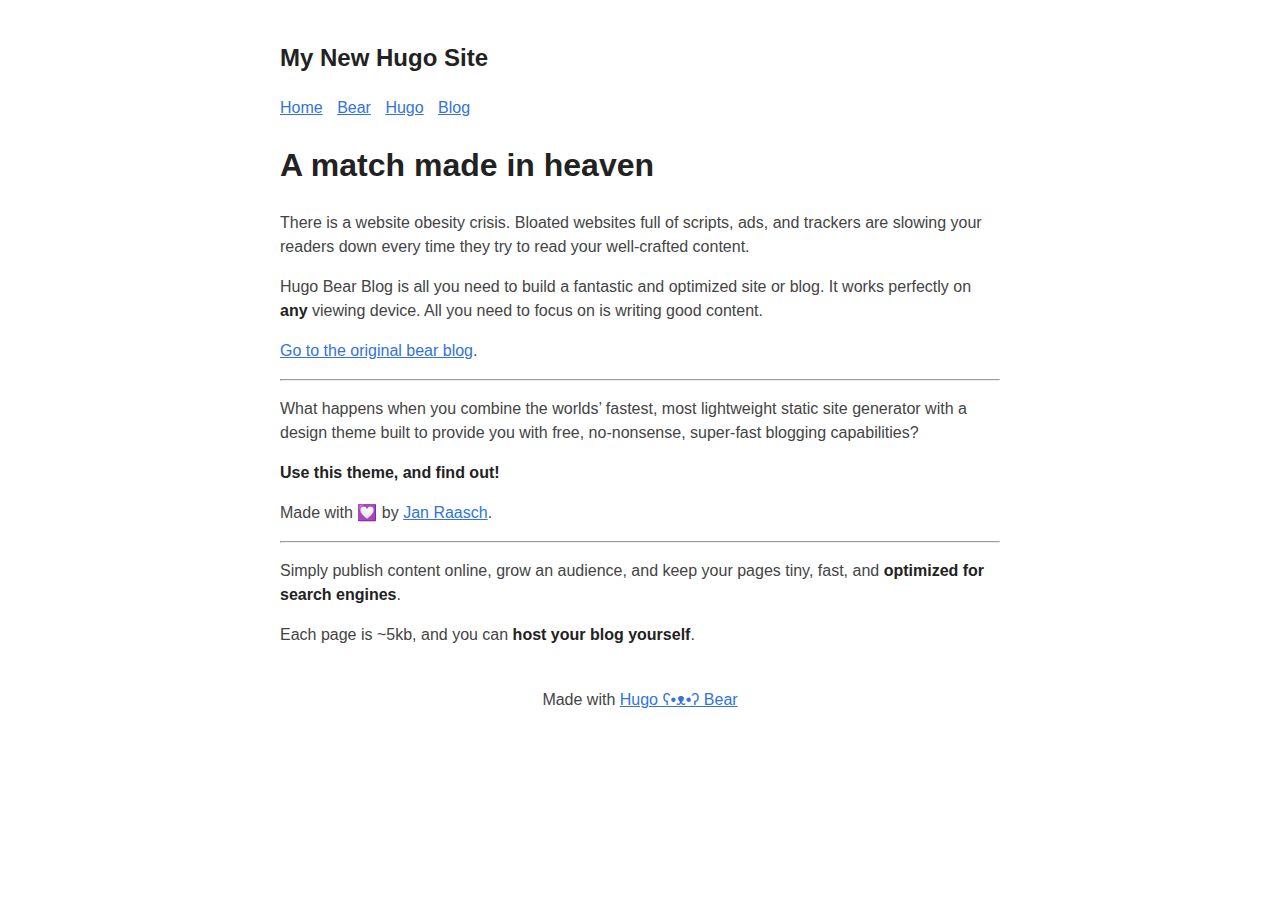
<file: index.html>
<!DOCTYPE html>
<html lang="en-us">

<head>
	<meta name="generator" content="Hugo 0.128.2">
  <meta http-equiv="X-Clacks-Overhead" content="GNU Terry Pratchett" />
  <meta charset="utf-8">
  <meta name="viewport" content="width=device-width, initial-scale=1.0" />
<title>Hugo ʕ•ᴥ•ʔ Bear | My New Hugo Site</title>
<meta name="title" content="Hugo ʕ•ᴥ•ʔ Bear" />
<meta name="description" content="" />
<meta name="keywords" content="markdown,syntax," />


<meta property="og:url" content="https://example.org/">
  <meta property="og:site_name" content="My New Hugo Site">
  <meta property="og:title" content="Hugo ʕ•ᴥ•ʔ Bear">
  <meta property="og:description" content="A match made in heaven There is a website obesity crisis. Bloated websites full of scripts, ads, and trackers are slowing your readers down every time they try to read your well-crafted content.
Hugo Bear Blog is all you need to build a fantastic and optimized site or blog. It works perfectly on any viewing device. All you need to focus on is writing good content.
Go to the original bear blog.">
  <meta property="og:locale" content="en_us">
  <meta property="og:type" content="website">




  <meta name="twitter:card" content="summary">
  <meta name="twitter:title" content="Hugo ʕ•ᴥ•ʔ Bear">
  <meta name="twitter:description" content="A match made in heaven There is a website obesity crisis. Bloated websites full of scripts, ads, and trackers are slowing your readers down every time they try to read your well-crafted content.
Hugo Bear Blog is all you need to build a fantastic and optimized site or blog. It works perfectly on any viewing device. All you need to focus on is writing good content.
Go to the original bear blog.">




  <meta itemprop="name" content="Hugo ʕ•ᴥ•ʔ Bear">
  <meta itemprop="description" content="A match made in heaven There is a website obesity crisis. Bloated websites full of scripts, ads, and trackers are slowing your readers down every time they try to read your well-crafted content.
Hugo Bear Blog is all you need to build a fantastic and optimized site or blog. It works perfectly on any viewing device. All you need to focus on is writing good content.
Go to the original bear blog.">
  <meta itemprop="datePublished" content="2020-01-03T00:00:00+00:00">
  <meta itemprop="dateModified" content="2020-01-03T00:00:00+00:00">
  <meta itemprop="wordCount" content="140">
<meta name="referrer" content="no-referrer-when-downgrade" />

  <link rel="alternate" type="application/rss+xml" href="https://example.org/index.xml" title="My New Hugo Site" />
  <style>
  body {
    font-family: Verdana, sans-serif;
    margin: auto;
    padding: 20px;
    max-width: 720px;
    text-align: left;
    background-color: #fff;
    word-wrap: break-word;
    overflow-wrap: break-word;
    line-height: 1.5;
    color: #444;
  }

  h1,
  h2,
  h3,
  h4,
  h5,
  h6,
  strong,
  b {
    color: #222;
  }

  a {
    color: #3273dc;
     
  }

  .title {
    text-decoration: none;
    border: 0;
  }

  .title span {
    font-weight: 400;
  }

  nav a {
    margin-right: 10px;
  }

  textarea {
    width: 100%;
    font-size: 16px;
  }

  input {
    font-size: 16px;
  }

  content {
    line-height: 1.6;
  }

  table {
    width: 100%;
  }

  img {
    max-width: 100%;
  }

  code {
    padding: 2px 5px;
    background-color: #f2f2f2;
  }

  pre code {
    color: #222;
    display: block;
    padding: 20px;
    white-space: pre-wrap;
    font-size: 14px;
    overflow-x: auto;
  }

  div.highlight pre {
    background-color: initial;
    color: initial;
  }

  div.highlight code {
    background-color: unset;
    color: unset;
  }

  blockquote {
    border-left: 1px solid #999;
    color: #222;
    padding-left: 20px;
    font-style: italic;
  }

  footer {
    padding: 25px;
    text-align: center;
  }

  .helptext {
    color: #777;
    font-size: small;
  }

  .errorlist {
    color: #eba613;
    font-size: small;
  }

   
  ul.blog-posts {
    list-style-type: none;
    padding: unset;
  }

  ul.blog-posts li {
    display: flex;
  }

  ul.blog-posts li span {
    flex: 0 0 130px;
  }

  ul.blog-posts li a:visited {
    color: #8b6fcb;
  }

  @media (prefers-color-scheme: dark) {
    body {
      background-color: #333;
      color: #ddd;
    }

    h1,
    h2,
    h3,
    h4,
    h5,
    h6,
    strong,
    b {
      color: #eee;
    }

    a {
      color: #8cc2dd;
    }

    code {
      background-color: #777;
    }

    pre code {
      color: #ddd;
    }

    blockquote {
      color: #ccc;
    }

    textarea,
    input {
      background-color: #252525;
      color: #ddd;
    }

    .helptext {
      color: #aaa;
    }
  }

</style>

</head>

<body>
  <header><a href="/" class="title">
  <h2>My New Hugo Site</h2>
</a>
<nav><a href="/">Home</a>

<a href="/bear/">Bear</a>

<a href="/hugo/">Hugo</a>


<a href="/blog">Blog</a>

</nav>
</header>
  <main>
<h1 id="a-match-made-in-heaven">A match made in heaven</h1>
<p>There is a website obesity crisis. Bloated websites full of scripts, ads, and trackers are slowing your readers down every time they try to read your well-crafted content.</p>
<p>Hugo Bear Blog is all you need to build a fantastic and optimized site or blog. It works perfectly on <strong>any</strong> viewing device. All you need to focus on is writing good content.</p>
<p><a href="https://bearblog.dev/">Go to the original bear blog</a>.</p>
<hr>
<p>What happens when you combine the worlds&rsquo; fastest, most lightweight static site generator with a design theme built to provide you with free, no-nonsense, super-fast blogging capabilities?</p>
<p><strong>Use this theme, and find out!</strong></p>
<p>Made with 💟 by <a href="https://www.janraasch.com">Jan Raasch</a>.</p>
<hr>
<p>Simply publish content online, grow an audience, and keep your pages tiny, fast, and <strong>optimized for search engines</strong>.</p>
<p>Each page is ~5kb, and you can <strong>host your blog yourself</strong>.</p>


  </main>
  <footer>Made with <a href="https://github.com/janraasch/hugo-bearblog/">Hugo ʕ•ᴥ•ʔ Bear</a>
</footer>

    
</body>

</html>
</file>
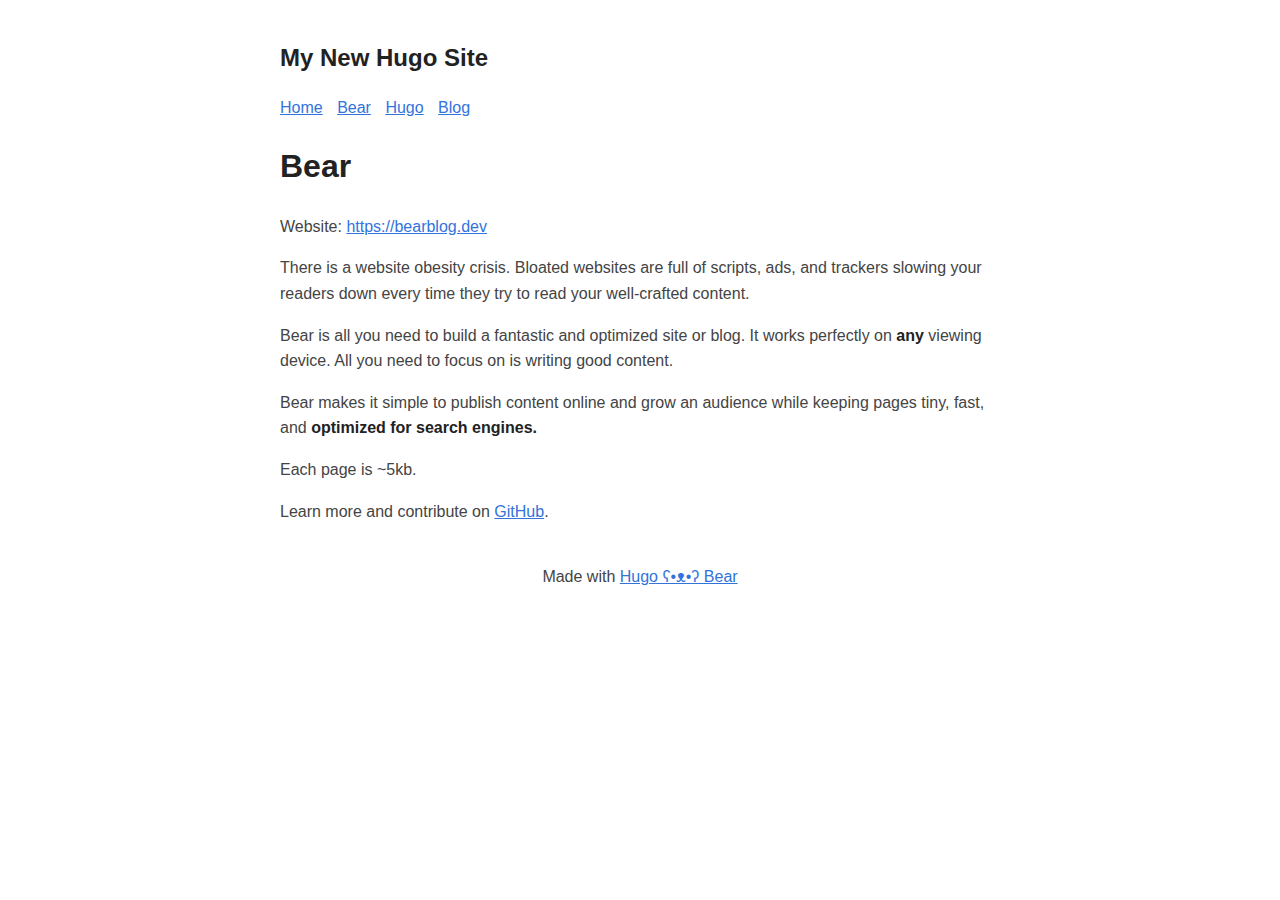
<file: bear/index.html>
<!DOCTYPE html>
<html lang="en-us">

<head>
  <meta http-equiv="X-Clacks-Overhead" content="GNU Terry Pratchett" />
  <meta charset="utf-8">
  <meta name="viewport" content="width=device-width, initial-scale=1.0" />
<title>Bear | My New Hugo Site</title>
<meta name="title" content="Bear" />
<meta name="description" content="Bear Website: https://bearblog.dev
There is a website obesity crisis. Bloated websites are full of scripts, ads, and trackers slowing your readers down every time they try to read your well-crafted content.
Bear is all you need to build a fantastic and optimized site or blog. It works perfectly on any viewing device. All you need to focus on is writing good content.
Bear makes it simple to publish content online and grow an audience while keeping pages tiny, fast, and optimized for search engines." />
<meta name="keywords" content="" />


<meta property="og:url" content="https://example.org/bear/">
  <meta property="og:site_name" content="My New Hugo Site">
  <meta property="og:title" content="Bear">
  <meta property="og:description" content="Bear Website: https://bearblog.dev
There is a website obesity crisis. Bloated websites are full of scripts, ads, and trackers slowing your readers down every time they try to read your well-crafted content.
Bear is all you need to build a fantastic and optimized site or blog. It works perfectly on any viewing device. All you need to focus on is writing good content.
Bear makes it simple to publish content online and grow an audience while keeping pages tiny, fast, and optimized for search engines.">
  <meta property="og:locale" content="en_us">
  <meta property="og:type" content="article">




  <meta name="twitter:card" content="summary">
  <meta name="twitter:title" content="Bear">
  <meta name="twitter:description" content="Bear Website: https://bearblog.dev
There is a website obesity crisis. Bloated websites are full of scripts, ads, and trackers slowing your readers down every time they try to read your well-crafted content.
Bear is all you need to build a fantastic and optimized site or blog. It works perfectly on any viewing device. All you need to focus on is writing good content.
Bear makes it simple to publish content online and grow an audience while keeping pages tiny, fast, and optimized for search engines.">




  <meta itemprop="name" content="Bear">
  <meta itemprop="description" content="Bear Website: https://bearblog.dev
There is a website obesity crisis. Bloated websites are full of scripts, ads, and trackers slowing your readers down every time they try to read your well-crafted content.
Bear is all you need to build a fantastic and optimized site or blog. It works perfectly on any viewing device. All you need to focus on is writing good content.
Bear makes it simple to publish content online and grow an audience while keeping pages tiny, fast, and optimized for search engines.">
  <meta itemprop="wordCount" content="94">
<meta name="referrer" content="no-referrer-when-downgrade" />

  <style>
  body {
    font-family: Verdana, sans-serif;
    margin: auto;
    padding: 20px;
    max-width: 720px;
    text-align: left;
    background-color: #fff;
    word-wrap: break-word;
    overflow-wrap: break-word;
    line-height: 1.5;
    color: #444;
  }

  h1,
  h2,
  h3,
  h4,
  h5,
  h6,
  strong,
  b {
    color: #222;
  }

  a {
    color: #3273dc;
     
  }

  .title {
    text-decoration: none;
    border: 0;
  }

  .title span {
    font-weight: 400;
  }

  nav a {
    margin-right: 10px;
  }

  textarea {
    width: 100%;
    font-size: 16px;
  }

  input {
    font-size: 16px;
  }

  content {
    line-height: 1.6;
  }

  table {
    width: 100%;
  }

  img {
    max-width: 100%;
  }

  code {
    padding: 2px 5px;
    background-color: #f2f2f2;
  }

  pre code {
    color: #222;
    display: block;
    padding: 20px;
    white-space: pre-wrap;
    font-size: 14px;
    overflow-x: auto;
  }

  div.highlight pre {
    background-color: initial;
    color: initial;
  }

  div.highlight code {
    background-color: unset;
    color: unset;
  }

  blockquote {
    border-left: 1px solid #999;
    color: #222;
    padding-left: 20px;
    font-style: italic;
  }

  footer {
    padding: 25px;
    text-align: center;
  }

  .helptext {
    color: #777;
    font-size: small;
  }

  .errorlist {
    color: #eba613;
    font-size: small;
  }

   
  ul.blog-posts {
    list-style-type: none;
    padding: unset;
  }

  ul.blog-posts li {
    display: flex;
  }

  ul.blog-posts li span {
    flex: 0 0 130px;
  }

  ul.blog-posts li a:visited {
    color: #8b6fcb;
  }

  @media (prefers-color-scheme: dark) {
    body {
      background-color: #333;
      color: #ddd;
    }

    h1,
    h2,
    h3,
    h4,
    h5,
    h6,
    strong,
    b {
      color: #eee;
    }

    a {
      color: #8cc2dd;
    }

    code {
      background-color: #777;
    }

    pre code {
      color: #ddd;
    }

    blockquote {
      color: #ccc;
    }

    textarea,
    input {
      background-color: #252525;
      color: #ddd;
    }

    .helptext {
      color: #aaa;
    }
  }

</style>

</head>

<body>
  <header><a href="/" class="title">
  <h2>My New Hugo Site</h2>
</a>
<nav><a href="/">Home</a>

<a href="/bear/">Bear</a>

<a href="/hugo/">Hugo</a>


<a href="/blog">Blog</a>

</nav>
</header>
  <main>

<content>
  <h1 id="bear">Bear</h1>
<p>Website: <a href="https://bearblog.dev">https://bearblog.dev</a></p>
<p>There is a website obesity crisis. Bloated websites are full of scripts, ads, and trackers slowing your readers down every time they try to read your well-crafted content.</p>
<p>Bear is all you need to build a fantastic and optimized site or blog. It works perfectly on <strong>any</strong> viewing device. All you need to focus on is writing good content.</p>
<p>Bear makes it simple to publish content online and grow an audience while keeping pages tiny, fast, and <strong>optimized for search engines.</strong></p>
<p>Each page is ~5kb.</p>
<p>Learn more and contribute on <a href="https://github.com/HermanMartinus/bearblog">GitHub</a>.</p>

</content>
<p>
  
</p>

  </main>
  <footer>Made with <a href="https://github.com/janraasch/hugo-bearblog/">Hugo ʕ•ᴥ•ʔ Bear</a>
</footer>

    
</body>

</html>
</file>
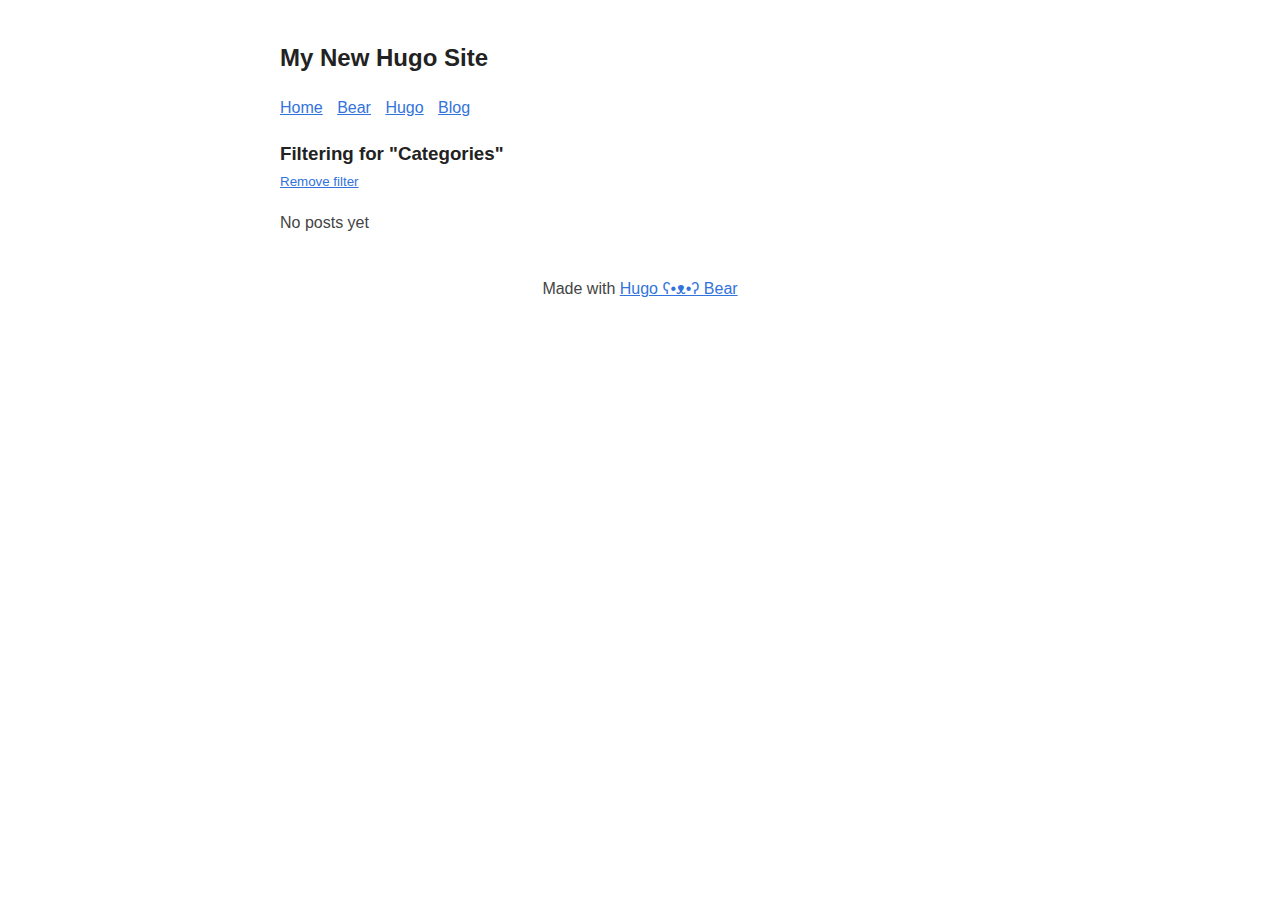
<file: categories/index.html>
<!DOCTYPE html>
<html lang="en-us">

<head>
  <meta http-equiv="X-Clacks-Overhead" content="GNU Terry Pratchett" />
  <meta charset="utf-8">
  <meta name="viewport" content="width=device-width, initial-scale=1.0" />
<title>Categories | My New Hugo Site</title>
<meta name="title" content="Categories" />
<meta name="description" content="" />
<meta name="keywords" content="markdown,syntax," />


<meta property="og:url" content="https://example.org/categories/">
  <meta property="og:site_name" content="My New Hugo Site">
  <meta property="og:title" content="Categories">
  <meta property="og:locale" content="en_us">
  <meta property="og:type" content="website">




  <meta name="twitter:card" content="summary">
  <meta name="twitter:title" content="Categories">




  <meta itemprop="name" content="Categories">
<meta name="referrer" content="no-referrer-when-downgrade" />

  <link rel="alternate" type="application/rss+xml" href="https://example.org/categories/index.xml" title="My New Hugo Site" />
  <style>
  body {
    font-family: Verdana, sans-serif;
    margin: auto;
    padding: 20px;
    max-width: 720px;
    text-align: left;
    background-color: #fff;
    word-wrap: break-word;
    overflow-wrap: break-word;
    line-height: 1.5;
    color: #444;
  }

  h1,
  h2,
  h3,
  h4,
  h5,
  h6,
  strong,
  b {
    color: #222;
  }

  a {
    color: #3273dc;
     
  }

  .title {
    text-decoration: none;
    border: 0;
  }

  .title span {
    font-weight: 400;
  }

  nav a {
    margin-right: 10px;
  }

  textarea {
    width: 100%;
    font-size: 16px;
  }

  input {
    font-size: 16px;
  }

  content {
    line-height: 1.6;
  }

  table {
    width: 100%;
  }

  img {
    max-width: 100%;
  }

  code {
    padding: 2px 5px;
    background-color: #f2f2f2;
  }

  pre code {
    color: #222;
    display: block;
    padding: 20px;
    white-space: pre-wrap;
    font-size: 14px;
    overflow-x: auto;
  }

  div.highlight pre {
    background-color: initial;
    color: initial;
  }

  div.highlight code {
    background-color: unset;
    color: unset;
  }

  blockquote {
    border-left: 1px solid #999;
    color: #222;
    padding-left: 20px;
    font-style: italic;
  }

  footer {
    padding: 25px;
    text-align: center;
  }

  .helptext {
    color: #777;
    font-size: small;
  }

  .errorlist {
    color: #eba613;
    font-size: small;
  }

   
  ul.blog-posts {
    list-style-type: none;
    padding: unset;
  }

  ul.blog-posts li {
    display: flex;
  }

  ul.blog-posts li span {
    flex: 0 0 130px;
  }

  ul.blog-posts li a:visited {
    color: #8b6fcb;
  }

  @media (prefers-color-scheme: dark) {
    body {
      background-color: #333;
      color: #ddd;
    }

    h1,
    h2,
    h3,
    h4,
    h5,
    h6,
    strong,
    b {
      color: #eee;
    }

    a {
      color: #8cc2dd;
    }

    code {
      background-color: #777;
    }

    pre code {
      color: #ddd;
    }

    blockquote {
      color: #ccc;
    }

    textarea,
    input {
      background-color: #252525;
      color: #ddd;
    }

    .helptext {
      color: #aaa;
    }
  }

</style>

</head>

<body>
  <header><a href="/" class="title">
  <h2>My New Hugo Site</h2>
</a>
<nav><a href="/">Home</a>

<a href="/bear/">Bear</a>

<a href="/hugo/">Hugo</a>


<a href="/blog">Blog</a>

</nav>
</header>
  <main>
<content>
  
  <h3 style="margin-bottom:0">Filtering for "Categories"</h3>
  <small>
    <a href="/blog">Remove filter</a>
  </small>
  
  <ul class="blog-posts">
    
    <li>
      No posts yet
    </li>
    
  </ul>
  
  
</content>

  </main>
  <footer>Made with <a href="https://github.com/janraasch/hugo-bearblog/">Hugo ʕ•ᴥ•ʔ Bear</a>
</footer>

    
</body>

</html>
</file>
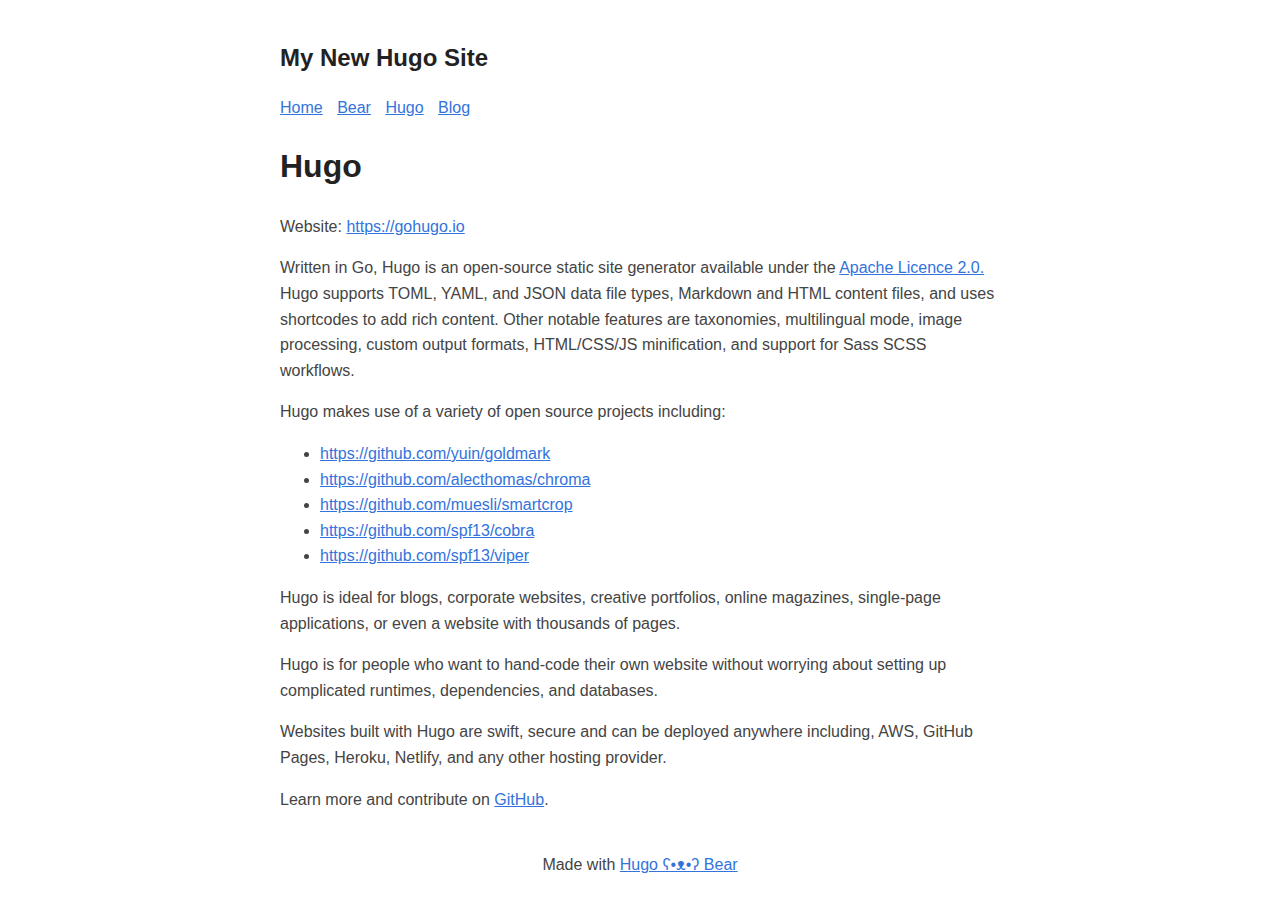
<file: hugo/index.html>
<!DOCTYPE html>
<html lang="en-us">

<head>
  <meta http-equiv="X-Clacks-Overhead" content="GNU Terry Pratchett" />
  <meta charset="utf-8">
  <meta name="viewport" content="width=device-width, initial-scale=1.0" />
<title>Hugo | My New Hugo Site</title>
<meta name="title" content="Hugo" />
<meta name="description" content="Hugo Website: https://gohugo.io
Written in Go, Hugo is an open-source static site generator available under the Apache Licence 2.0. Hugo supports TOML, YAML, and JSON data file types, Markdown and HTML content files, and uses shortcodes to add rich content. Other notable features are taxonomies, multilingual mode, image processing, custom output formats, HTML/CSS/JS minification, and support for Sass SCSS workflows.
Hugo makes use of a variety of open source projects including:" />
<meta name="keywords" content="" />


<meta property="og:url" content="https://example.org/hugo/">
  <meta property="og:site_name" content="My New Hugo Site">
  <meta property="og:title" content="Hugo">
  <meta property="og:description" content="Hugo Website: https://gohugo.io
Written in Go, Hugo is an open-source static site generator available under the Apache Licence 2.0. Hugo supports TOML, YAML, and JSON data file types, Markdown and HTML content files, and uses shortcodes to add rich content. Other notable features are taxonomies, multilingual mode, image processing, custom output formats, HTML/CSS/JS minification, and support for Sass SCSS workflows.
Hugo makes use of a variety of open source projects including:">
  <meta property="og:locale" content="en_us">
  <meta property="og:type" content="article">




  <meta name="twitter:card" content="summary">
  <meta name="twitter:title" content="Hugo">
  <meta name="twitter:description" content="Hugo Website: https://gohugo.io
Written in Go, Hugo is an open-source static site generator available under the Apache Licence 2.0. Hugo supports TOML, YAML, and JSON data file types, Markdown and HTML content files, and uses shortcodes to add rich content. Other notable features are taxonomies, multilingual mode, image processing, custom output formats, HTML/CSS/JS minification, and support for Sass SCSS workflows.
Hugo makes use of a variety of open source projects including:">




  <meta itemprop="name" content="Hugo">
  <meta itemprop="description" content="Hugo Website: https://gohugo.io
Written in Go, Hugo is an open-source static site generator available under the Apache Licence 2.0. Hugo supports TOML, YAML, and JSON data file types, Markdown and HTML content files, and uses shortcodes to add rich content. Other notable features are taxonomies, multilingual mode, image processing, custom output formats, HTML/CSS/JS minification, and support for Sass SCSS workflows.
Hugo makes use of a variety of open source projects including:">
  <meta itemprop="wordCount" content="147">
<meta name="referrer" content="no-referrer-when-downgrade" />

  <style>
  body {
    font-family: Verdana, sans-serif;
    margin: auto;
    padding: 20px;
    max-width: 720px;
    text-align: left;
    background-color: #fff;
    word-wrap: break-word;
    overflow-wrap: break-word;
    line-height: 1.5;
    color: #444;
  }

  h1,
  h2,
  h3,
  h4,
  h5,
  h6,
  strong,
  b {
    color: #222;
  }

  a {
    color: #3273dc;
     
  }

  .title {
    text-decoration: none;
    border: 0;
  }

  .title span {
    font-weight: 400;
  }

  nav a {
    margin-right: 10px;
  }

  textarea {
    width: 100%;
    font-size: 16px;
  }

  input {
    font-size: 16px;
  }

  content {
    line-height: 1.6;
  }

  table {
    width: 100%;
  }

  img {
    max-width: 100%;
  }

  code {
    padding: 2px 5px;
    background-color: #f2f2f2;
  }

  pre code {
    color: #222;
    display: block;
    padding: 20px;
    white-space: pre-wrap;
    font-size: 14px;
    overflow-x: auto;
  }

  div.highlight pre {
    background-color: initial;
    color: initial;
  }

  div.highlight code {
    background-color: unset;
    color: unset;
  }

  blockquote {
    border-left: 1px solid #999;
    color: #222;
    padding-left: 20px;
    font-style: italic;
  }

  footer {
    padding: 25px;
    text-align: center;
  }

  .helptext {
    color: #777;
    font-size: small;
  }

  .errorlist {
    color: #eba613;
    font-size: small;
  }

   
  ul.blog-posts {
    list-style-type: none;
    padding: unset;
  }

  ul.blog-posts li {
    display: flex;
  }

  ul.blog-posts li span {
    flex: 0 0 130px;
  }

  ul.blog-posts li a:visited {
    color: #8b6fcb;
  }

  @media (prefers-color-scheme: dark) {
    body {
      background-color: #333;
      color: #ddd;
    }

    h1,
    h2,
    h3,
    h4,
    h5,
    h6,
    strong,
    b {
      color: #eee;
    }

    a {
      color: #8cc2dd;
    }

    code {
      background-color: #777;
    }

    pre code {
      color: #ddd;
    }

    blockquote {
      color: #ccc;
    }

    textarea,
    input {
      background-color: #252525;
      color: #ddd;
    }

    .helptext {
      color: #aaa;
    }
  }

</style>

</head>

<body>
  <header><a href="/" class="title">
  <h2>My New Hugo Site</h2>
</a>
<nav><a href="/">Home</a>

<a href="/bear/">Bear</a>

<a href="/hugo/">Hugo</a>


<a href="/blog">Blog</a>

</nav>
</header>
  <main>

<content>
  <h1 id="hugo">Hugo</h1>
<p>Website: <a href="https://gohugo.io">https://gohugo.io</a></p>
<p>Written in Go, Hugo is an open-source static site generator available under the <a href="https://github.com/gohugoio/hugo/blob/master/LICENSE">Apache Licence 2.0.</a> Hugo supports TOML, YAML, and JSON data file types, Markdown and HTML content files, and uses shortcodes to add rich content. Other notable features are taxonomies, multilingual mode, image processing, custom output formats, HTML/CSS/JS minification, and support for Sass SCSS workflows.</p>
<p>Hugo makes use of a variety of open source projects including:</p>
<ul>
<li><a href="https://github.com/yuin/goldmark">https://github.com/yuin/goldmark</a></li>
<li><a href="https://github.com/alecthomas/chroma">https://github.com/alecthomas/chroma</a></li>
<li><a href="https://github.com/muesli/smartcrop">https://github.com/muesli/smartcrop</a></li>
<li><a href="https://github.com/spf13/cobra">https://github.com/spf13/cobra</a></li>
<li><a href="https://github.com/spf13/viper">https://github.com/spf13/viper</a></li>
</ul>
<p>Hugo is ideal for blogs, corporate websites, creative portfolios, online magazines, single-page applications, or even a website with thousands of pages.</p>
<p>Hugo is for people who want to hand-code their own website without worrying about setting up complicated runtimes, dependencies, and databases.</p>
<p>Websites built with Hugo are swift, secure and can be deployed anywhere including, AWS, GitHub Pages, Heroku, Netlify, and any other hosting provider.</p>
<p>Learn more and contribute on <a href="https://github.com/gohugoio">GitHub</a>.</p>

</content>
<p>
  
</p>

  </main>
  <footer>Made with <a href="https://github.com/janraasch/hugo-bearblog/">Hugo ʕ•ᴥ•ʔ Bear</a>
</footer>

    
</body>

</html>
</file>
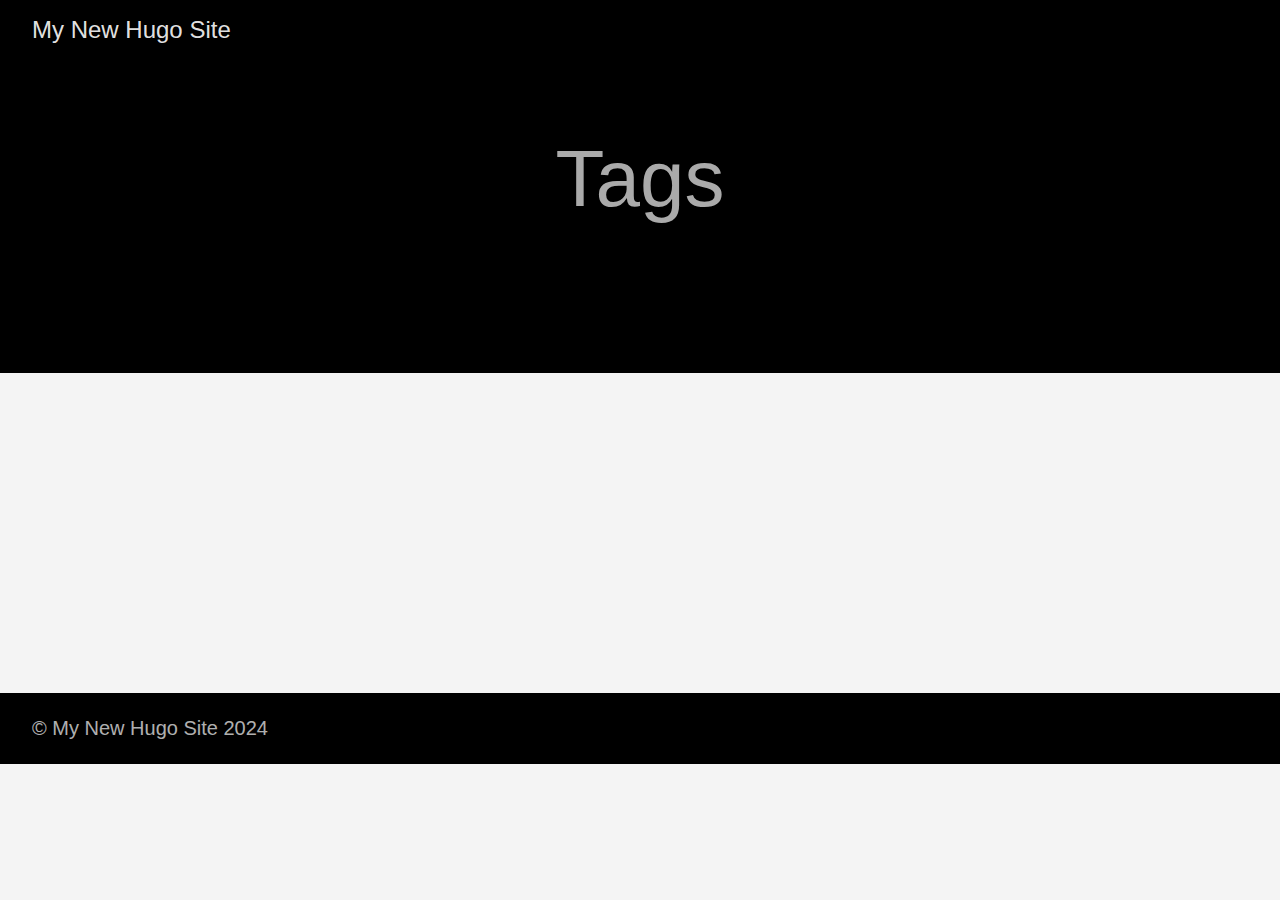
<file: tags/index.html>
<!DOCTYPE html>
<html lang="en-us">
  <head>
    <meta charset="utf-8">
    <meta http-equiv="X-UA-Compatible" content="IE=edge,chrome=1">
    
    <title>My New Hugo Site</title>
    <meta name="viewport" content="width=device-width,minimum-scale=1">
    <meta name="description" content="">
    <meta name="generator" content="Hugo 0.128.2">
    
    
    
    
      <meta name="robots" content="noindex, nofollow">
    
    

    
<link rel="stylesheet" href="/ananke/css/main.min.css" >



    

    
      

    

    
    
      <link href="/tags/index.xml" rel="alternate" type="application/rss+xml" title="My New Hugo Site" />
      <link href="/tags/index.xml" rel="feed" type="application/rss+xml" title="My New Hugo Site" />
      
    

    
      <link rel="canonical" href="https://example.org/tags/">
    

    <meta property="og:url" content="https://example.org/tags/">
  <meta property="og:site_name" content="My New Hugo Site">
  <meta property="og:title" content="Tags">
  <meta property="og:locale" content="en_us">
  <meta property="og:type" content="website">

  <meta itemprop="name" content="Tags">
  <meta name="twitter:card" content="summary">
  <meta name="twitter:title" content="Tags">

	
  </head>

  <body class="ma0 avenir bg-near-white">

    

  <header>
    <div class="pb3-m pb6-l bg-black">
      <nav class="pv3 ph3 ph4-ns" role="navigation">
  <div class="flex-l justify-between items-center center">
    <a href="/" class="f3 fw2 hover-white no-underline white-90 dib">
      
        My New Hugo Site
      
    </a>
    <div class="flex-l items-center">
      

      
      
<div class="ananke-socials">
  
</div>

    </div>
  </div>
</nav>

      <div class="tc-l pv3 ph3 ph4-ns">
        <h1 class="f2 f-subheadline-l fw2 light-silver mb0 lh-title">
          Tags
        </h1>
        
      </div>
    </div>
  </header>


    <main class="pb7" role="main">
      
    
  <article class="cf pa3 pa4-m pa4-l">
    <div class="measure-wide-l center f4 lh-copy nested-copy-line-height nested-links mid-gray">
      
    </div>
  </article>
  <div class="mw8 center">
    <section class="ph4">
      
    </section>
  </div>

    </main>
    <footer class="bg-black bottom-0 w-100 pa3" role="contentinfo">
  <div class="flex justify-between">
  <a class="f4 fw4 hover-white no-underline white-70 dn dib-ns pv2 ph3" href="https://example.org/" >
    &copy;  My New Hugo Site 2024 
  </a>
    <div>
<div class="ananke-socials">
  
</div>
</div>
  </div>
</footer>

  </body>
</html>
</file>
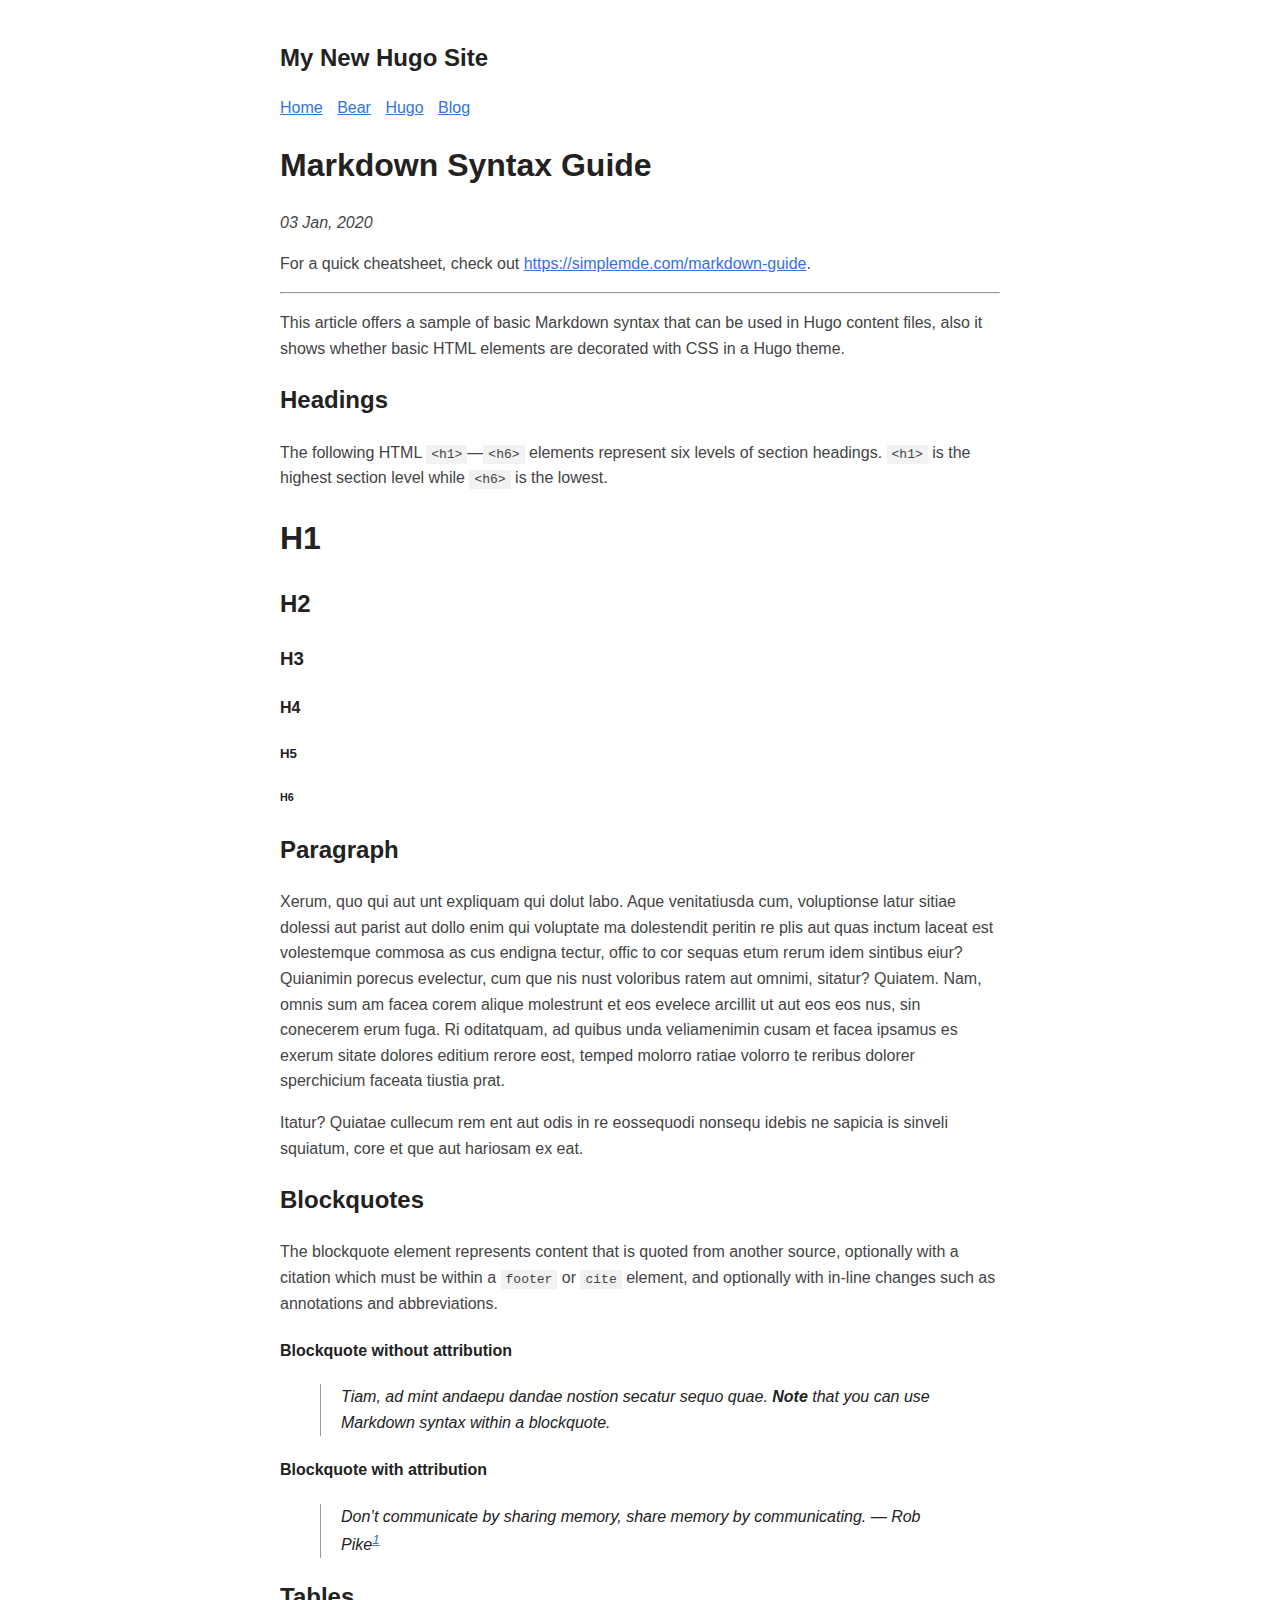
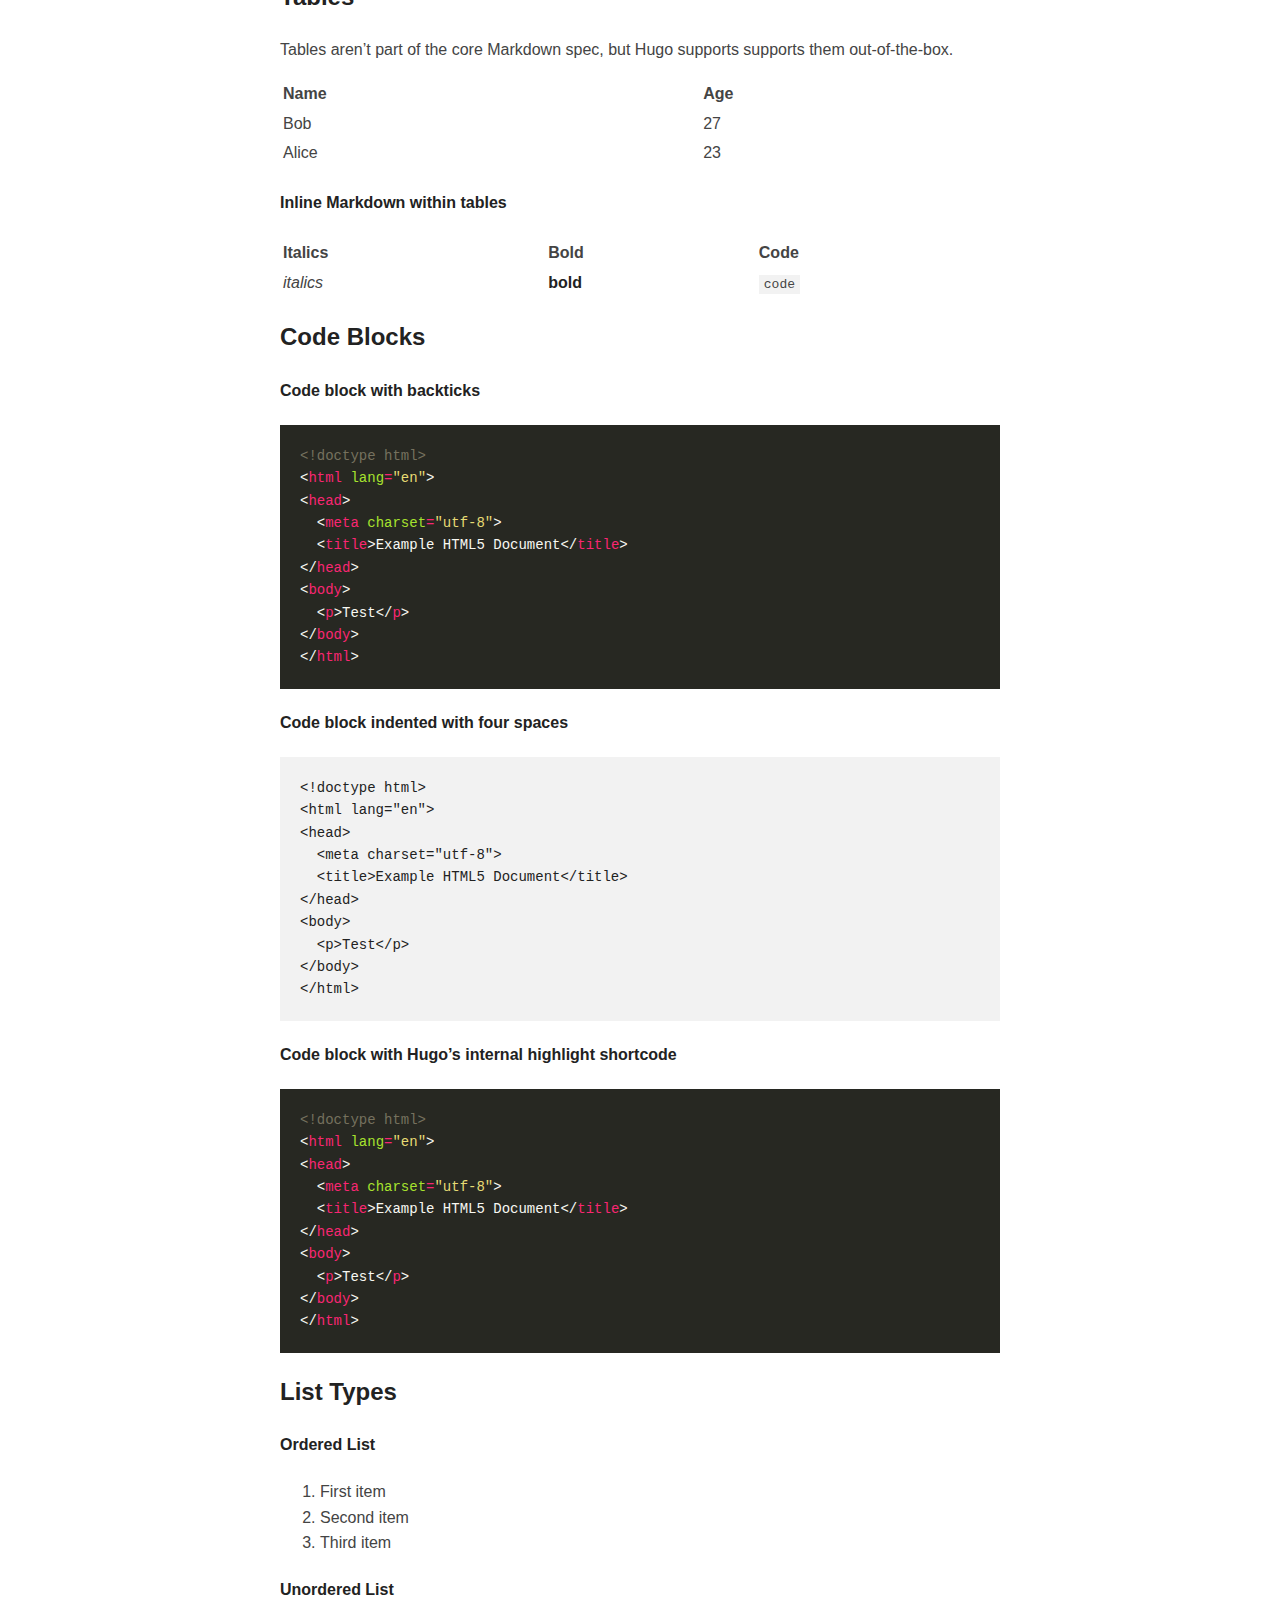
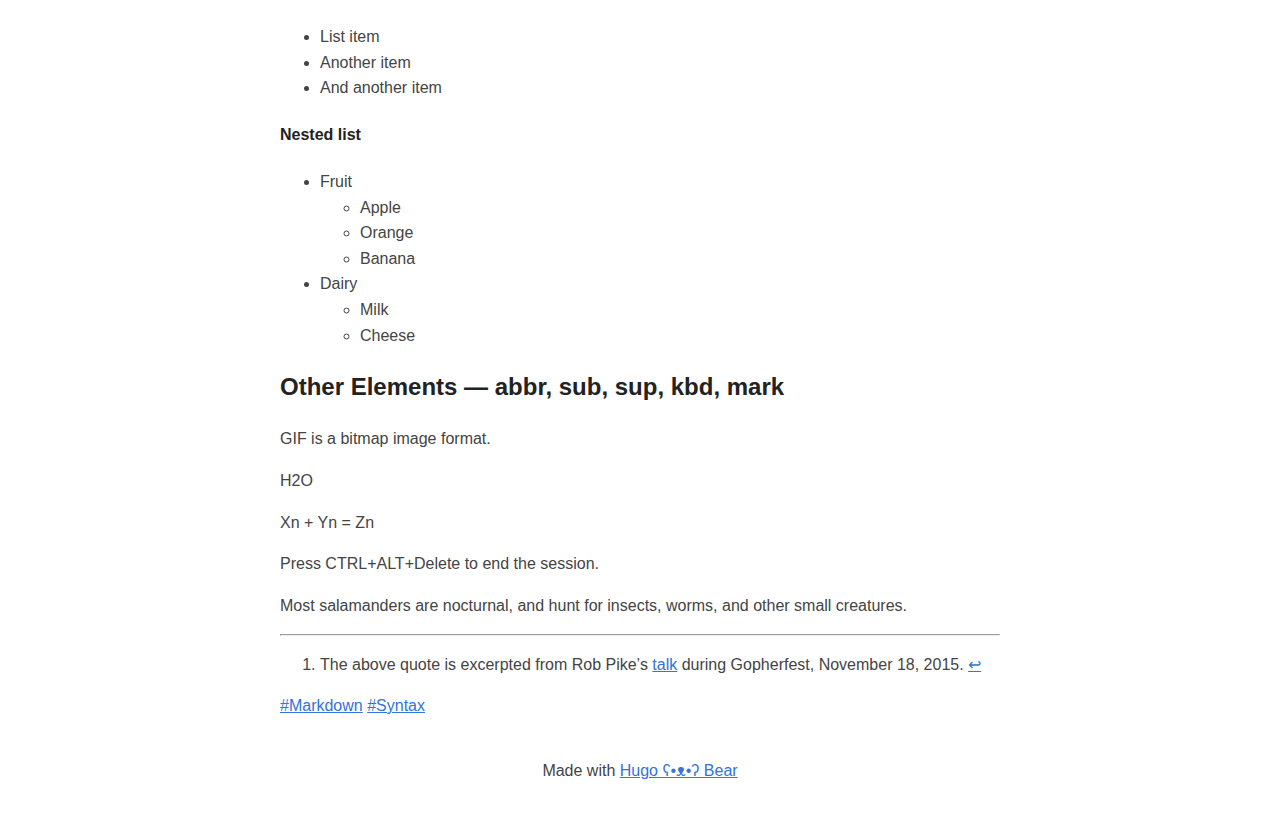
<file: blog/markdown-syntax/index.html>
<!DOCTYPE html>
<html lang="en-us">

<head>
  <meta http-equiv="X-Clacks-Overhead" content="GNU Terry Pratchett" />
  <meta charset="utf-8">
  <meta name="viewport" content="width=device-width, initial-scale=1.0" />
<title>Markdown Syntax Guide | My New Hugo Site</title>
<meta name="title" content="Markdown Syntax Guide" />
<meta name="description" content="Sample article showcasing basic Markdown syntax and formatting for HTML elements." />
<meta name="keywords" content="markdown,syntax," />


<meta property="og:url" content="https://example.org/blog/markdown-syntax/">
  <meta property="og:site_name" content="My New Hugo Site">
  <meta property="og:title" content="Markdown Syntax Guide">
  <meta property="og:description" content="Sample article showcasing basic Markdown syntax and formatting for HTML elements.">
  <meta property="og:locale" content="en_us">
  <meta property="og:type" content="article">
    <meta property="article:section" content="blog">
    <meta property="article:published_time" content="2020-01-03T00:00:00+00:00">
    <meta property="article:modified_time" content="2020-01-03T00:00:00+00:00">
    <meta property="article:tag" content="Markdown">
    <meta property="article:tag" content="Syntax">




  <meta name="twitter:card" content="summary">
  <meta name="twitter:title" content="Markdown Syntax Guide">
  <meta name="twitter:description" content="Sample article showcasing basic Markdown syntax and formatting for HTML elements.">




  <meta itemprop="name" content="Markdown Syntax Guide">
  <meta itemprop="description" content="Sample article showcasing basic Markdown syntax and formatting for HTML elements.">
  <meta itemprop="datePublished" content="2020-01-03T00:00:00+00:00">
  <meta itemprop="dateModified" content="2020-01-03T00:00:00+00:00">
  <meta itemprop="wordCount" content="451">
  <meta itemprop="keywords" content="Markdown,Syntax">
<meta name="referrer" content="no-referrer-when-downgrade" />

  <style>
  body {
    font-family: Verdana, sans-serif;
    margin: auto;
    padding: 20px;
    max-width: 720px;
    text-align: left;
    background-color: #fff;
    word-wrap: break-word;
    overflow-wrap: break-word;
    line-height: 1.5;
    color: #444;
  }

  h1,
  h2,
  h3,
  h4,
  h5,
  h6,
  strong,
  b {
    color: #222;
  }

  a {
    color: #3273dc;
     
  }

  .title {
    text-decoration: none;
    border: 0;
  }

  .title span {
    font-weight: 400;
  }

  nav a {
    margin-right: 10px;
  }

  textarea {
    width: 100%;
    font-size: 16px;
  }

  input {
    font-size: 16px;
  }

  content {
    line-height: 1.6;
  }

  table {
    width: 100%;
  }

  img {
    max-width: 100%;
  }

  code {
    padding: 2px 5px;
    background-color: #f2f2f2;
  }

  pre code {
    color: #222;
    display: block;
    padding: 20px;
    white-space: pre-wrap;
    font-size: 14px;
    overflow-x: auto;
  }

  div.highlight pre {
    background-color: initial;
    color: initial;
  }

  div.highlight code {
    background-color: unset;
    color: unset;
  }

  blockquote {
    border-left: 1px solid #999;
    color: #222;
    padding-left: 20px;
    font-style: italic;
  }

  footer {
    padding: 25px;
    text-align: center;
  }

  .helptext {
    color: #777;
    font-size: small;
  }

  .errorlist {
    color: #eba613;
    font-size: small;
  }

   
  ul.blog-posts {
    list-style-type: none;
    padding: unset;
  }

  ul.blog-posts li {
    display: flex;
  }

  ul.blog-posts li span {
    flex: 0 0 130px;
  }

  ul.blog-posts li a:visited {
    color: #8b6fcb;
  }

  @media (prefers-color-scheme: dark) {
    body {
      background-color: #333;
      color: #ddd;
    }

    h1,
    h2,
    h3,
    h4,
    h5,
    h6,
    strong,
    b {
      color: #eee;
    }

    a {
      color: #8cc2dd;
    }

    code {
      background-color: #777;
    }

    pre code {
      color: #ddd;
    }

    blockquote {
      color: #ccc;
    }

    textarea,
    input {
      background-color: #252525;
      color: #ddd;
    }

    .helptext {
      color: #aaa;
    }
  }

</style>

</head>

<body>
  <header><a href="/" class="title">
  <h2>My New Hugo Site</h2>
</a>
<nav><a href="/">Home</a>

<a href="/bear/">Bear</a>

<a href="/hugo/">Hugo</a>


<a href="/blog">Blog</a>

</nav>
</header>
  <main>

<h1>Markdown Syntax Guide</h1>
<p>
  <i>
    <time datetime='2020-01-03' pubdate>
      03 Jan, 2020
    </time>
  </i>
</p>

<content>
  <p>For a quick cheatsheet, check out <a href="https://simplemde.com/markdown-guide">https://simplemde.com/markdown-guide</a>.</p>
<hr>
<p>This article offers a sample of basic Markdown syntax that can be used in Hugo content files, also it shows whether basic HTML elements are decorated with CSS in a Hugo theme.</p>
<h2 id="headings">Headings</h2>
<p>The following HTML <code>&lt;h1&gt;</code>—<code>&lt;h6&gt;</code> elements represent six levels of section headings. <code>&lt;h1&gt;</code> is the highest section level while <code>&lt;h6&gt;</code> is the lowest.</p>
<h1 id="h1">H1</h1>
<h2 id="h2">H2</h2>
<h3 id="h3">H3</h3>
<h4 id="h4">H4</h4>
<h5 id="h5">H5</h5>
<h6 id="h6">H6</h6>
<h2 id="paragraph">Paragraph</h2>
<p>Xerum, quo qui aut unt expliquam qui dolut labo. Aque venitatiusda cum, voluptionse latur sitiae dolessi aut parist aut dollo enim qui voluptate ma dolestendit peritin re plis aut quas inctum laceat est volestemque commosa as cus endigna tectur, offic to cor sequas etum rerum idem sintibus eiur? Quianimin porecus evelectur, cum que nis nust voloribus ratem aut omnimi, sitatur? Quiatem. Nam, omnis sum am facea corem alique molestrunt et eos evelece arcillit ut aut eos eos nus, sin conecerem erum fuga. Ri oditatquam, ad quibus unda veliamenimin cusam et facea ipsamus es exerum sitate dolores editium rerore eost, temped molorro ratiae volorro te reribus dolorer sperchicium faceata tiustia prat.</p>
<p>Itatur? Quiatae cullecum rem ent aut odis in re eossequodi nonsequ idebis ne sapicia is sinveli squiatum, core et que aut hariosam ex eat.</p>
<h2 id="blockquotes">Blockquotes</h2>
<p>The blockquote element represents content that is quoted from another source, optionally with a citation which must be within a <code>footer</code> or <code>cite</code> element, and optionally with in-line changes such as annotations and abbreviations.</p>
<h4 id="blockquote-without-attribution">Blockquote without attribution</h4>
<blockquote>
<p>Tiam, ad mint andaepu dandae nostion secatur sequo quae.
<strong>Note</strong> that you can use <em>Markdown syntax</em> within a blockquote.</p>
</blockquote>
<h4 id="blockquote-with-attribution">Blockquote with attribution</h4>
<blockquote>
<p>Don&rsquo;t communicate by sharing memory, share memory by communicating.<!-- raw HTML omitted -->
— <!-- raw HTML omitted -->Rob Pike<sup id="fnref:1"><a href="#fn:1" class="footnote-ref" role="doc-noteref">1</a></sup><!-- raw HTML omitted --></p>
</blockquote>
<h2 id="tables">Tables</h2>
<p>Tables aren&rsquo;t part of the core Markdown spec, but Hugo supports supports them out-of-the-box.</p>
<table>
<thead>
<tr>
<th>Name</th>
<th>Age</th>
</tr>
</thead>
<tbody>
<tr>
<td>Bob</td>
<td>27</td>
</tr>
<tr>
<td>Alice</td>
<td>23</td>
</tr>
</tbody>
</table>
<h4 id="inline-markdown-within-tables">Inline Markdown within tables</h4>
<table>
<thead>
<tr>
<th>Italics</th>
<th>Bold</th>
<th>Code</th>
</tr>
</thead>
<tbody>
<tr>
<td><em>italics</em></td>
<td><strong>bold</strong></td>
<td><code>code</code></td>
</tr>
</tbody>
</table>
<h2 id="code-blocks">Code Blocks</h2>
<h4 id="code-block-with-backticks">Code block with backticks</h4>
<div class="highlight"><pre tabindex="0" style="color:#f8f8f2;background-color:#272822;-moz-tab-size:4;-o-tab-size:4;tab-size:4;"><code class="language-html" data-lang="html"><span style="display:flex;"><span><span style="color:#75715e">&lt;!doctype html&gt;</span>
</span></span><span style="display:flex;"><span>&lt;<span style="color:#f92672">html</span> <span style="color:#a6e22e">lang</span><span style="color:#f92672">=</span><span style="color:#e6db74">&#34;en&#34;</span>&gt;
</span></span><span style="display:flex;"><span>&lt;<span style="color:#f92672">head</span>&gt;
</span></span><span style="display:flex;"><span>  &lt;<span style="color:#f92672">meta</span> <span style="color:#a6e22e">charset</span><span style="color:#f92672">=</span><span style="color:#e6db74">&#34;utf-8&#34;</span>&gt;
</span></span><span style="display:flex;"><span>  &lt;<span style="color:#f92672">title</span>&gt;Example HTML5 Document&lt;/<span style="color:#f92672">title</span>&gt;
</span></span><span style="display:flex;"><span>&lt;/<span style="color:#f92672">head</span>&gt;
</span></span><span style="display:flex;"><span>&lt;<span style="color:#f92672">body</span>&gt;
</span></span><span style="display:flex;"><span>  &lt;<span style="color:#f92672">p</span>&gt;Test&lt;/<span style="color:#f92672">p</span>&gt;
</span></span><span style="display:flex;"><span>&lt;/<span style="color:#f92672">body</span>&gt;
</span></span><span style="display:flex;"><span>&lt;/<span style="color:#f92672">html</span>&gt;
</span></span></code></pre></div><h4 id="code-block-indented-with-four-spaces">Code block indented with four spaces</h4>
<pre><code>&lt;!doctype html&gt;
&lt;html lang=&quot;en&quot;&gt;
&lt;head&gt;
  &lt;meta charset=&quot;utf-8&quot;&gt;
  &lt;title&gt;Example HTML5 Document&lt;/title&gt;
&lt;/head&gt;
&lt;body&gt;
  &lt;p&gt;Test&lt;/p&gt;
&lt;/body&gt;
&lt;/html&gt;
</code></pre>
<h4 id="code-block-with-hugos-internal-highlight-shortcode">Code block with Hugo&rsquo;s internal highlight shortcode</h4>
<div class="highlight"><pre tabindex="0" style="color:#f8f8f2;background-color:#272822;-moz-tab-size:4;-o-tab-size:4;tab-size:4;"><code class="language-html" data-lang="html"><span style="display:flex;"><span><span style="color:#75715e">&lt;!doctype html&gt;</span>
</span></span><span style="display:flex;"><span>&lt;<span style="color:#f92672">html</span> <span style="color:#a6e22e">lang</span><span style="color:#f92672">=</span><span style="color:#e6db74">&#34;en&#34;</span>&gt;
</span></span><span style="display:flex;"><span>&lt;<span style="color:#f92672">head</span>&gt;
</span></span><span style="display:flex;"><span>  &lt;<span style="color:#f92672">meta</span> <span style="color:#a6e22e">charset</span><span style="color:#f92672">=</span><span style="color:#e6db74">&#34;utf-8&#34;</span>&gt;
</span></span><span style="display:flex;"><span>  &lt;<span style="color:#f92672">title</span>&gt;Example HTML5 Document&lt;/<span style="color:#f92672">title</span>&gt;
</span></span><span style="display:flex;"><span>&lt;/<span style="color:#f92672">head</span>&gt;
</span></span><span style="display:flex;"><span>&lt;<span style="color:#f92672">body</span>&gt;
</span></span><span style="display:flex;"><span>  &lt;<span style="color:#f92672">p</span>&gt;Test&lt;/<span style="color:#f92672">p</span>&gt;
</span></span><span style="display:flex;"><span>&lt;/<span style="color:#f92672">body</span>&gt;
</span></span><span style="display:flex;"><span>&lt;/<span style="color:#f92672">html</span>&gt;</span></span></code></pre></div>
<h2 id="list-types">List Types</h2>
<h4 id="ordered-list">Ordered List</h4>
<ol>
<li>First item</li>
<li>Second item</li>
<li>Third item</li>
</ol>
<h4 id="unordered-list">Unordered List</h4>
<ul>
<li>List item</li>
<li>Another item</li>
<li>And another item</li>
</ul>
<h4 id="nested-list">Nested list</h4>
<ul>
<li>Fruit
<ul>
<li>Apple</li>
<li>Orange</li>
<li>Banana</li>
</ul>
</li>
<li>Dairy
<ul>
<li>Milk</li>
<li>Cheese</li>
</ul>
</li>
</ul>
<h2 id="other-elements--abbr-sub-sup-kbd-mark">Other Elements — abbr, sub, sup, kbd, mark</h2>
<p><!-- raw HTML omitted -->GIF<!-- raw HTML omitted --> is a bitmap image format.</p>
<p>H<!-- raw HTML omitted -->2<!-- raw HTML omitted -->O</p>
<p>X<!-- raw HTML omitted -->n<!-- raw HTML omitted --> + Y<!-- raw HTML omitted -->n<!-- raw HTML omitted --> = Z<!-- raw HTML omitted -->n<!-- raw HTML omitted --></p>
<p>Press <!-- raw HTML omitted --><!-- raw HTML omitted -->CTRL<!-- raw HTML omitted -->+<!-- raw HTML omitted -->ALT<!-- raw HTML omitted -->+<!-- raw HTML omitted -->Delete<!-- raw HTML omitted --><!-- raw HTML omitted --> to end the session.</p>
<p>Most <!-- raw HTML omitted -->salamanders<!-- raw HTML omitted --> are nocturnal, and hunt for insects, worms, and other small creatures.</p>
<div class="footnotes" role="doc-endnotes">
<hr>
<ol>
<li id="fn:1">
<p>The above quote is excerpted from Rob Pike&rsquo;s <a href="https://www.youtube.com/watch?v=PAAkCSZUG1c">talk</a> during Gopherfest, November 18, 2015.&#160;<a href="#fnref:1" class="footnote-backref" role="doc-backlink">&#x21a9;&#xfe0e;</a></p>
</li>
</ol>
</div>
</content>
<p>
  
  <a href="https://example.org/tags/markdown/">#Markdown</a>
  
  <a href="https://example.org/tags/syntax/">#Syntax</a>
  
</p>

  </main>
  <footer>Made with <a href="https://github.com/janraasch/hugo-bearblog/">Hugo ʕ•ᴥ•ʔ Bear</a>
</footer>

    
</body>

</html>
</file>
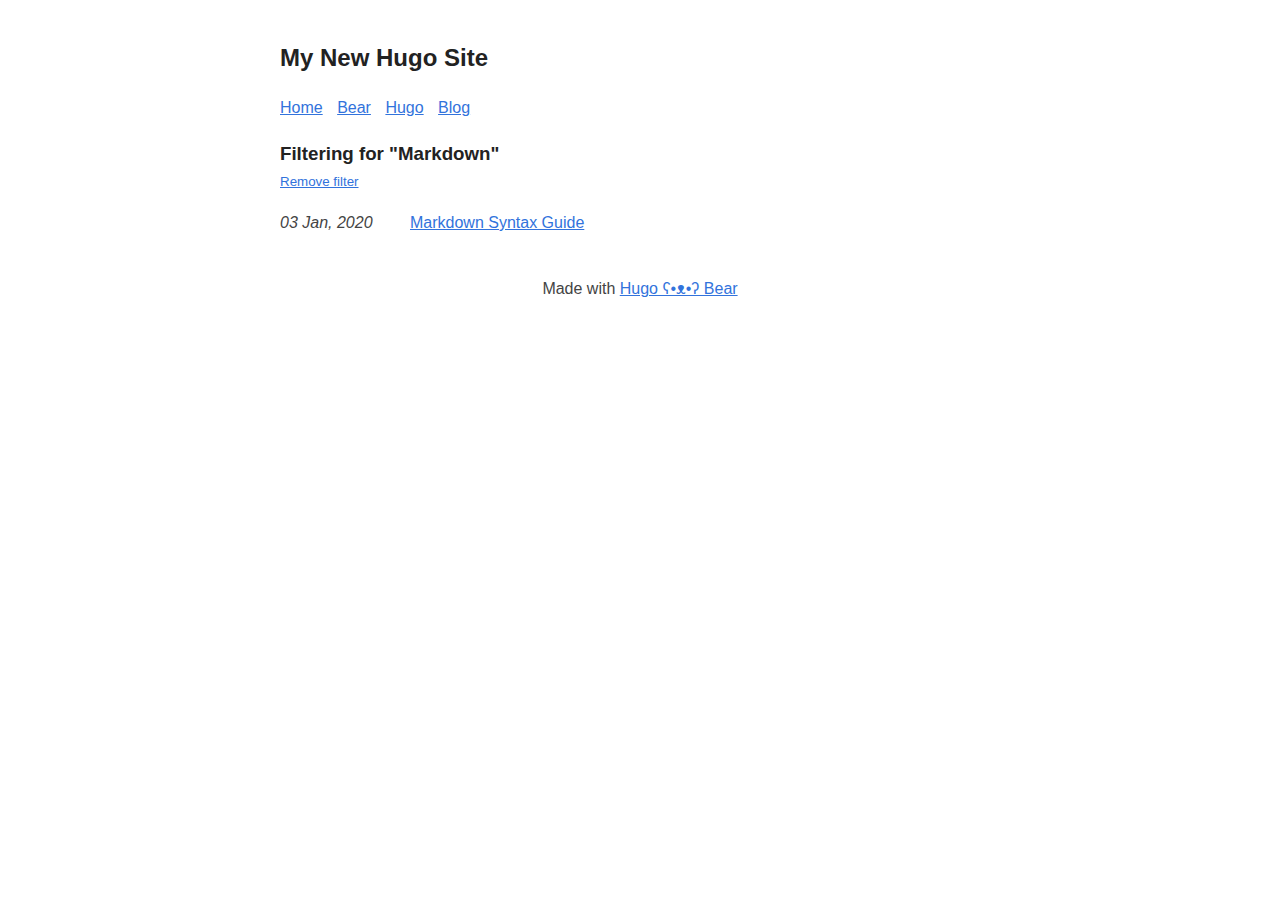
<file: tags/markdown/index.html>
<!DOCTYPE html>
<html lang="en-us">

<head>
  <meta http-equiv="X-Clacks-Overhead" content="GNU Terry Pratchett" />
  <meta charset="utf-8">
  <meta name="viewport" content="width=device-width, initial-scale=1.0" />
<title>Markdown | My New Hugo Site</title>
<meta name="title" content="Markdown" />
<meta name="description" content="" />
<meta name="keywords" content="markdown,syntax," />


<meta property="og:url" content="https://example.org/tags/markdown/">
  <meta property="og:site_name" content="My New Hugo Site">
  <meta property="og:title" content="Markdown">
  <meta property="og:locale" content="en_us">
  <meta property="og:type" content="website">




  <meta name="twitter:card" content="summary">
  <meta name="twitter:title" content="Markdown">




  <meta itemprop="name" content="Markdown">
  <meta itemprop="datePublished" content="2020-01-03T00:00:00+00:00">
  <meta itemprop="dateModified" content="2020-01-03T00:00:00+00:00">
<meta name="referrer" content="no-referrer-when-downgrade" />

  <link rel="alternate" type="application/rss+xml" href="https://example.org/tags/markdown/index.xml" title="My New Hugo Site" />
  <style>
  body {
    font-family: Verdana, sans-serif;
    margin: auto;
    padding: 20px;
    max-width: 720px;
    text-align: left;
    background-color: #fff;
    word-wrap: break-word;
    overflow-wrap: break-word;
    line-height: 1.5;
    color: #444;
  }

  h1,
  h2,
  h3,
  h4,
  h5,
  h6,
  strong,
  b {
    color: #222;
  }

  a {
    color: #3273dc;
     
  }

  .title {
    text-decoration: none;
    border: 0;
  }

  .title span {
    font-weight: 400;
  }

  nav a {
    margin-right: 10px;
  }

  textarea {
    width: 100%;
    font-size: 16px;
  }

  input {
    font-size: 16px;
  }

  content {
    line-height: 1.6;
  }

  table {
    width: 100%;
  }

  img {
    max-width: 100%;
  }

  code {
    padding: 2px 5px;
    background-color: #f2f2f2;
  }

  pre code {
    color: #222;
    display: block;
    padding: 20px;
    white-space: pre-wrap;
    font-size: 14px;
    overflow-x: auto;
  }

  div.highlight pre {
    background-color: initial;
    color: initial;
  }

  div.highlight code {
    background-color: unset;
    color: unset;
  }

  blockquote {
    border-left: 1px solid #999;
    color: #222;
    padding-left: 20px;
    font-style: italic;
  }

  footer {
    padding: 25px;
    text-align: center;
  }

  .helptext {
    color: #777;
    font-size: small;
  }

  .errorlist {
    color: #eba613;
    font-size: small;
  }

   
  ul.blog-posts {
    list-style-type: none;
    padding: unset;
  }

  ul.blog-posts li {
    display: flex;
  }

  ul.blog-posts li span {
    flex: 0 0 130px;
  }

  ul.blog-posts li a:visited {
    color: #8b6fcb;
  }

  @media (prefers-color-scheme: dark) {
    body {
      background-color: #333;
      color: #ddd;
    }

    h1,
    h2,
    h3,
    h4,
    h5,
    h6,
    strong,
    b {
      color: #eee;
    }

    a {
      color: #8cc2dd;
    }

    code {
      background-color: #777;
    }

    pre code {
      color: #ddd;
    }

    blockquote {
      color: #ccc;
    }

    textarea,
    input {
      background-color: #252525;
      color: #ddd;
    }

    .helptext {
      color: #aaa;
    }
  }

</style>

</head>

<body>
  <header><a href="/" class="title">
  <h2>My New Hugo Site</h2>
</a>
<nav><a href="/">Home</a>

<a href="/bear/">Bear</a>

<a href="/hugo/">Hugo</a>


<a href="/blog">Blog</a>

</nav>
</header>
  <main>
<content>
  
  <h3 style="margin-bottom:0">Filtering for "Markdown"</h3>
  <small>
    <a href="/blog">Remove filter</a>
  </small>
  
  <ul class="blog-posts">
    
    <li>
      <span>
        <i>
          <time datetime='2020-01-03' pubdate>
            03 Jan, 2020
          </time>
        </i>
      </span>
      <a href="https://example.org/blog/markdown-syntax/">Markdown Syntax Guide</a>
    </li>
    
  </ul>
  
  
</content>

  </main>
  <footer>Made with <a href="https://github.com/janraasch/hugo-bearblog/">Hugo ʕ•ᴥ•ʔ Bear</a>
</footer>

    
</body>

</html>
</file>
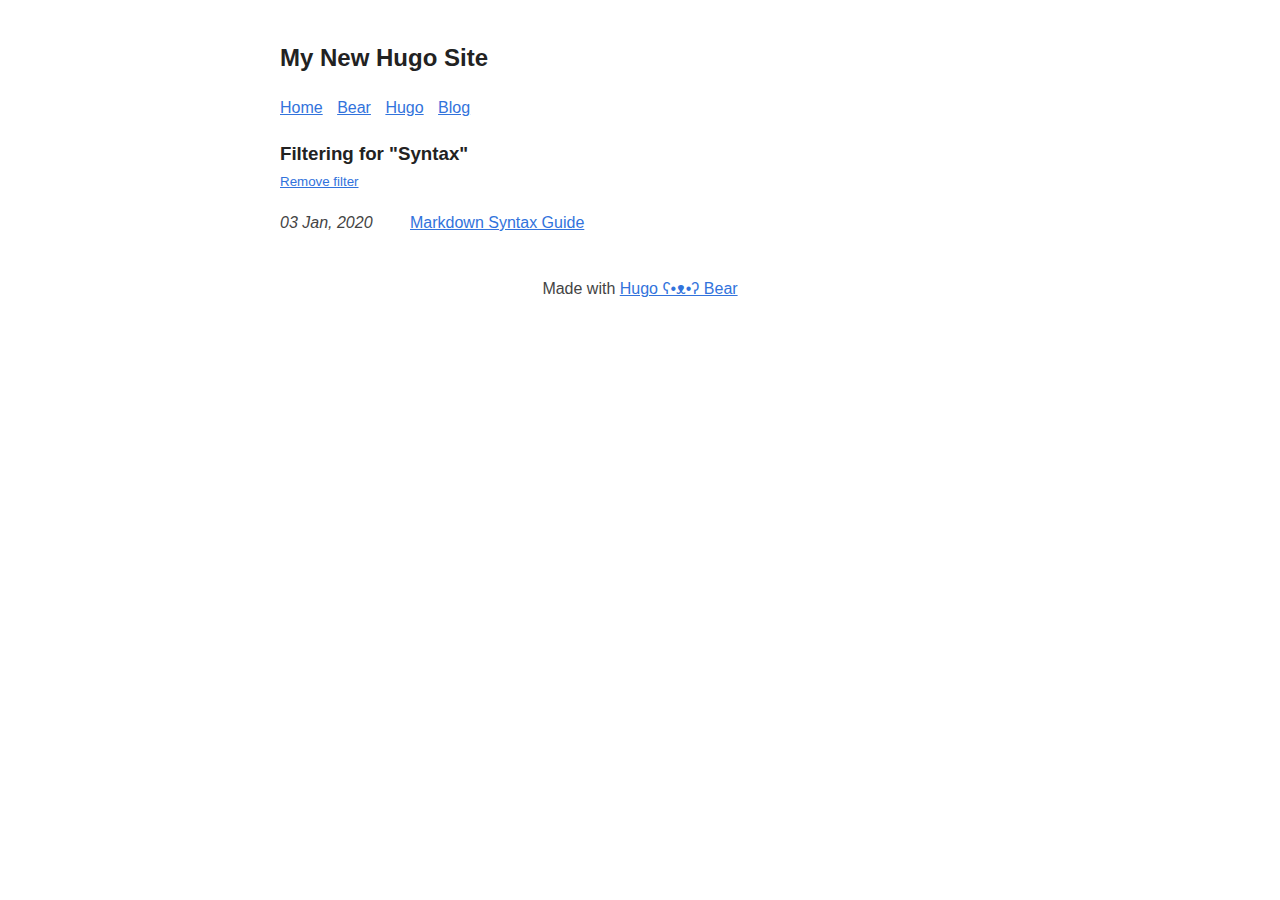
<file: tags/syntax/index.html>
<!DOCTYPE html>
<html lang="en-us">

<head>
  <meta http-equiv="X-Clacks-Overhead" content="GNU Terry Pratchett" />
  <meta charset="utf-8">
  <meta name="viewport" content="width=device-width, initial-scale=1.0" />
<title>Syntax | My New Hugo Site</title>
<meta name="title" content="Syntax" />
<meta name="description" content="" />
<meta name="keywords" content="markdown,syntax," />


<meta property="og:url" content="https://example.org/tags/syntax/">
  <meta property="og:site_name" content="My New Hugo Site">
  <meta property="og:title" content="Syntax">
  <meta property="og:locale" content="en_us">
  <meta property="og:type" content="website">




  <meta name="twitter:card" content="summary">
  <meta name="twitter:title" content="Syntax">




  <meta itemprop="name" content="Syntax">
  <meta itemprop="datePublished" content="2020-01-03T00:00:00+00:00">
  <meta itemprop="dateModified" content="2020-01-03T00:00:00+00:00">
<meta name="referrer" content="no-referrer-when-downgrade" />

  <link rel="alternate" type="application/rss+xml" href="https://example.org/tags/syntax/index.xml" title="My New Hugo Site" />
  <style>
  body {
    font-family: Verdana, sans-serif;
    margin: auto;
    padding: 20px;
    max-width: 720px;
    text-align: left;
    background-color: #fff;
    word-wrap: break-word;
    overflow-wrap: break-word;
    line-height: 1.5;
    color: #444;
  }

  h1,
  h2,
  h3,
  h4,
  h5,
  h6,
  strong,
  b {
    color: #222;
  }

  a {
    color: #3273dc;
     
  }

  .title {
    text-decoration: none;
    border: 0;
  }

  .title span {
    font-weight: 400;
  }

  nav a {
    margin-right: 10px;
  }

  textarea {
    width: 100%;
    font-size: 16px;
  }

  input {
    font-size: 16px;
  }

  content {
    line-height: 1.6;
  }

  table {
    width: 100%;
  }

  img {
    max-width: 100%;
  }

  code {
    padding: 2px 5px;
    background-color: #f2f2f2;
  }

  pre code {
    color: #222;
    display: block;
    padding: 20px;
    white-space: pre-wrap;
    font-size: 14px;
    overflow-x: auto;
  }

  div.highlight pre {
    background-color: initial;
    color: initial;
  }

  div.highlight code {
    background-color: unset;
    color: unset;
  }

  blockquote {
    border-left: 1px solid #999;
    color: #222;
    padding-left: 20px;
    font-style: italic;
  }

  footer {
    padding: 25px;
    text-align: center;
  }

  .helptext {
    color: #777;
    font-size: small;
  }

  .errorlist {
    color: #eba613;
    font-size: small;
  }

   
  ul.blog-posts {
    list-style-type: none;
    padding: unset;
  }

  ul.blog-posts li {
    display: flex;
  }

  ul.blog-posts li span {
    flex: 0 0 130px;
  }

  ul.blog-posts li a:visited {
    color: #8b6fcb;
  }

  @media (prefers-color-scheme: dark) {
    body {
      background-color: #333;
      color: #ddd;
    }

    h1,
    h2,
    h3,
    h4,
    h5,
    h6,
    strong,
    b {
      color: #eee;
    }

    a {
      color: #8cc2dd;
    }

    code {
      background-color: #777;
    }

    pre code {
      color: #ddd;
    }

    blockquote {
      color: #ccc;
    }

    textarea,
    input {
      background-color: #252525;
      color: #ddd;
    }

    .helptext {
      color: #aaa;
    }
  }

</style>

</head>

<body>
  <header><a href="/" class="title">
  <h2>My New Hugo Site</h2>
</a>
<nav><a href="/">Home</a>

<a href="/bear/">Bear</a>

<a href="/hugo/">Hugo</a>


<a href="/blog">Blog</a>

</nav>
</header>
  <main>
<content>
  
  <h3 style="margin-bottom:0">Filtering for "Syntax"</h3>
  <small>
    <a href="/blog">Remove filter</a>
  </small>
  
  <ul class="blog-posts">
    
    <li>
      <span>
        <i>
          <time datetime='2020-01-03' pubdate>
            03 Jan, 2020
          </time>
        </i>
      </span>
      <a href="https://example.org/blog/markdown-syntax/">Markdown Syntax Guide</a>
    </li>
    
  </ul>
  
  
</content>

  </main>
  <footer>Made with <a href="https://github.com/janraasch/hugo-bearblog/">Hugo ʕ•ᴥ•ʔ Bear</a>
</footer>

    
</body>

</html>
</file>
